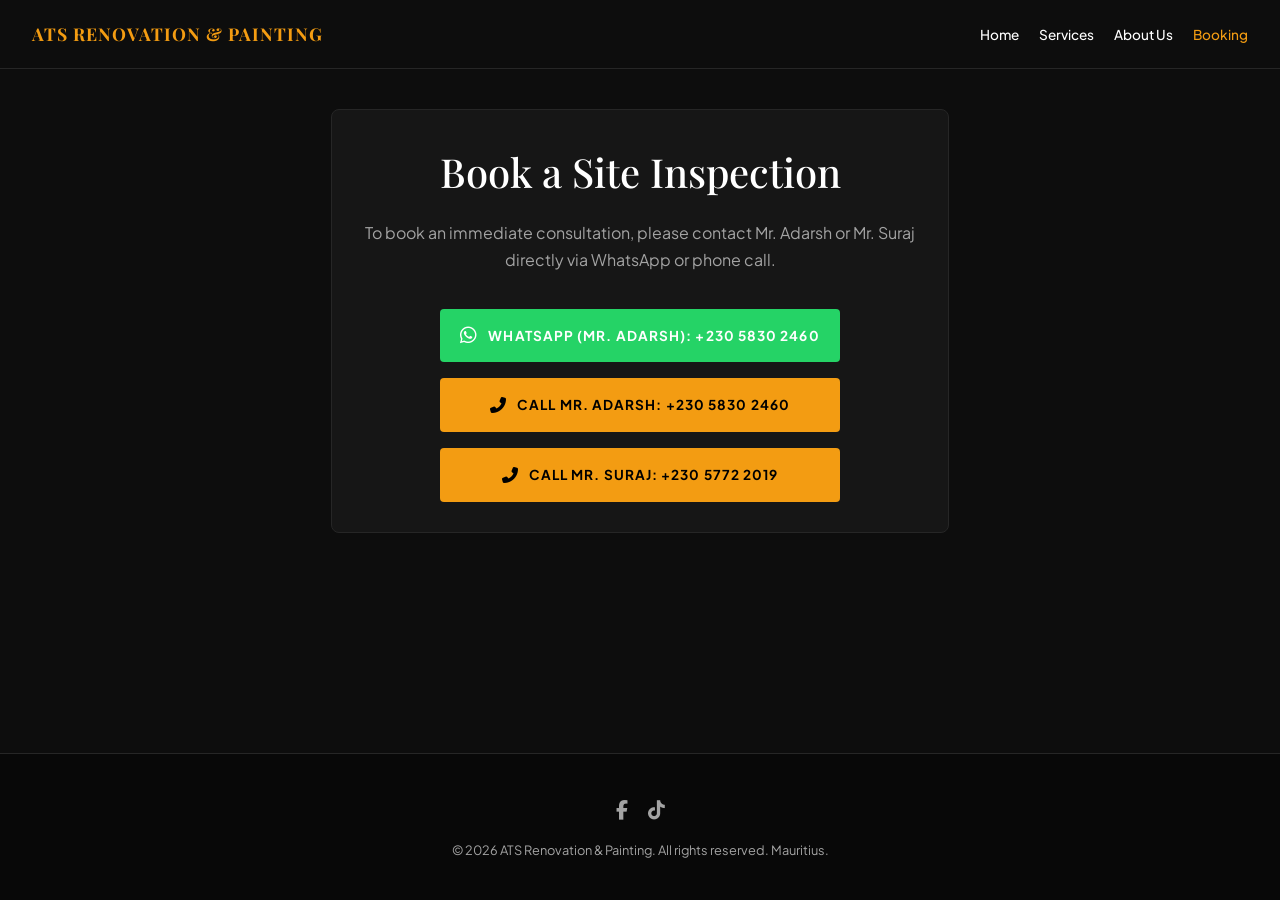
<file: booking.html>
<!-- booking.html -->
<!DOCTYPE html>
<html lang="en">
<head>
    <meta charset="UTF-8">
    <meta name="viewport" content="width=device-width, initial-scale=1.0">
    <title>Booking — ATS Renovation & Painting</title>
    <link rel="stylesheet" href="style.css">
    <link href="https://fonts.googleapis.com/css2?family=Playfair+Display:ital,wght@0,400;0,600;1,400&family=Plus+Jakarta+Sans:wght@300;400;500;600&display=swap" rel="stylesheet">
    <link rel="stylesheet" href="https://cdnjs.cloudflare.com/ajax/libs/font-awesome/6.4.0/css/all.min.css">
</head>
<body>
    <header>
        <div class="logo"><h2>ATS RENOVATION & PAINTING</h2></div>
        <nav>
            <ul>
                <li><a href="index.html">Home</a></li>
                <li><a href="services.html">Services</a></li>
                <li><a href="about.html">About Us</a></li>
                <li><a href="booking.html" class="active">Booking</a></li>
            </ul>
        </nav>
    </header>
    <main>
        <div class="container" style="max-width: 650px; text-align: center;">
            <div class="card">
                <h2 style="margin-bottom: 15px; font-size: 2.5rem; font-weight: 500;">Book a Site Inspection</h2>
                <p style="color: var(--text-muted); margin-bottom: 35px; line-height: 1.7;">To book an immediate consultation, please contact Mr. Adarsh or Mr. Suraj directly via WhatsApp or phone call.</p>
                
                <div style="display: flex; flex-direction: column; gap: 16px;">
                    <a href="https://wa.me/23058302460" target="_blank" class="btn" style="background: #25d366; color: #fff; display: flex; align-items: center; justify-content: center; gap: 10px;">
                        <i class="fab fa-whatsapp" style="font-size: 1.2rem;"></i> WhatsApp (Mr. Adarsh): +230 5830 2460
                    </a>
                    <a href="tel:+23058302460" class="btn" style="display: flex; align-items: center; justify-content: center; gap: 10px;">
                        <i class="fas fa-phone-alt" style="font-size: 1rem;"></i> Call Mr. Adarsh: +230 5830 2460
                    </a>
                    <a href="tel:+23057722019" class="btn" style="display: flex; align-items: center; justify-content: center; gap: 10px;">
                        <i class="fas fa-phone-alt" style="font-size: 1rem;"></i> Call Mr. Suraj: +230 5772 2019
                    </a>
                </div>
            </div>
        </div>
    </main>
    <footer>
        <div class="footer-content">
            <div class="social-links">
                <a href="https://www.facebook.com/share/1DntW1BdrQ/?mibextid=wwXIfr" target="_blank"><i class="fab fa-facebook-f"></i></a>
                <a href="https://www.tiktok.com/@atshousewaterproofing?_r=1&_t=ZS-99av77EejxNLink" target="_blank"><i class="fab fa-tiktok"></i></a>
            </div>
            <p class="footer-text">&copy; 2026 ATS Renovation & Painting. All rights reserved. Mauritius.</p>
        </div>
    </footer>
</body>
</html>
</file>
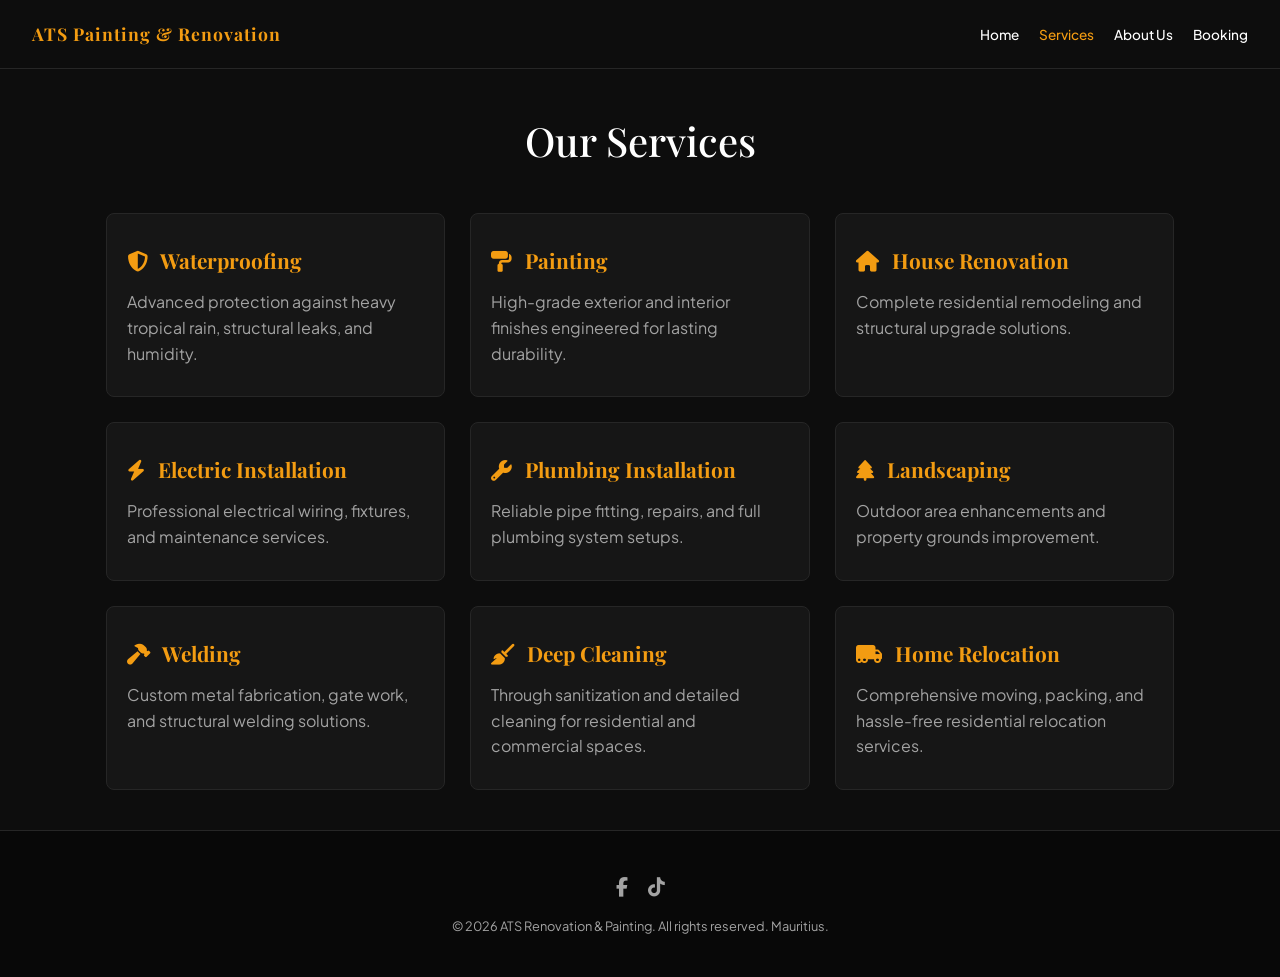
<file: services.html>
<!-- services.html -->
<!DOCTYPE html>
<html lang="en">
<head>
    <meta charset="UTF-8">
    <meta name="viewport" content="width=device-width, initial-scale=1.0">
    <title>Services — ATS Painting & Renovation</title>
    <link rel="stylesheet" href="style.css">
    <link href="https://fonts.googleapis.com/css2?family=Playfair+Display:ital,wght@0,400;0,600;1,400&family=Plus+Jakarta+Sans:wght@300;400;500;600&display=swap" rel="stylesheet">
    <link rel="stylesheet" href="https://cdnjs.cloudflare.com/ajax/libs/font-awesome/6.4.0/css/all.min.css">
</head>
<body>
    <header>
        <div class="logo"><h2>ATS Painting & Renovation</h2></div>
        <nav>
            <ul>
                <li><a href="index.html">Home</a></li>
                <li><a href="services.html" class="active">Services</a></li>
                <li><a href="about.html">About Us</a></li>
                <li><a href="booking.html">Booking</a></li>
            </ul>
        </nav>
    </header>
    <main>
        <div class="container">
            <h2 style="margin-bottom: 40px; font-size: 2.5rem; text-align: center; font-weight: 500;">Our Services</h2>
            <div style="display: grid; grid-template-columns: repeat(auto-fit, minmax(280px, 1fr)); gap: 25px;">
                <div class="card">
                    <h3 style="color: var(--accent-yellow); margin-bottom: 12px; font-size: 1.3rem;"><i class="fas fa-shield-alt" style="margin-right: 8px;"></i> Waterproofing</h3>
                    <p style="color: var(--text-muted); line-height: 1.6;">Advanced protection against heavy tropical rain, structural leaks, and humidity.</p>
                </div>
                <div class="card">
                    <h3 style="color: var(--accent-yellow); margin-bottom: 12px; font-size: 1.3rem;"><i class="fas fa-paint-roller" style="margin-right: 8px;"></i> Painting</h3>
                    <p style="color: var(--text-muted); line-height: 1.6;">High-grade exterior and interior finishes engineered for lasting durability.</p>
                </div>
                <div class="card">
                    <h3 style="color: var(--accent-yellow); margin-bottom: 12px; font-size: 1.3rem;"><i class="fas fa-home" style="margin-right: 8px;"></i> House Renovation</h3>
                    <p style="color: var(--text-muted); line-height: 1.6;">Complete residential remodeling and structural upgrade solutions.</p>
                </div>
                <div class="card">
                    <h3 style="color: var(--accent-yellow); margin-bottom: 12px; font-size: 1.3rem;"><i class="fas fa-bolt" style="margin-right: 8px;"></i> Electric Installation</h3>
                    <p style="color: var(--text-muted); line-height: 1.6;">Professional electrical wiring, fixtures, and maintenance services.</p>
                </div>
                <div class="card">
                    <h3 style="color: var(--accent-yellow); margin-bottom: 12px; font-size: 1.3rem;"><i class="fas fa-wrench" style="margin-right: 8px;"></i> Plumbing Installation</h3>
                    <p style="color: var(--text-muted); line-height: 1.6;">Reliable pipe fitting, repairs, and full plumbing system setups.</p>
                </div>
                <div class="card">
                    <h3 style="color: var(--accent-yellow); margin-bottom: 12px; font-size: 1.3rem;"><i class="fas fa-tree" style="margin-right: 8px;"></i> Landscaping</h3>
                    <p style="color: var(--text-muted); line-height: 1.6;">Outdoor area enhancements and property grounds improvement.</p>
                </div>
                <div class="card">
                    <h3 style="color: var(--accent-yellow); margin-bottom: 12px; font-size: 1.3rem;"><i class="fas fa-hammer" style="margin-right: 8px;"></i> Welding</h3>
                    <p style="color: var(--text-muted); line-height: 1.6;">Custom metal fabrication, gate work, and structural welding solutions.</p>
					
                </div>
				<div class="card">
                    <h3 style="color: var(--accent-yellow); margin-bottom: 12px; font-size: 1.3rem;"><i class="fas fa-broom" style="margin-right: 8px;"></i> Deep Cleaning</h3>
                    <p style="color: var(--text-muted); line-height: 1.6;">Through sanitization and detailed cleaning for residential and commercial spaces.</p>
					
                </div>
				<div class="card">
                    <h3 style="color: var(--accent-yellow); margin-bottom: 12px; font-size: 1.3rem;"><i class="fas fa-truck-moving" style="margin-right: 8px;"></i> Home Relocation</h3>
                    <p style="color: var(--text-muted); line-height: 1.6;">Comprehensive moving, packing, and hassle-free residential relocation services.</p>
					
                </div>
            </div>
        </div>
    </main>
    <footer>
        <div class="footer-content">
            <div class="social-links">
                <a href="https://www.facebook.com/share/1DntW1BdrQ/?mibextid=wwXIfr" target="_blank"><i class="fab fa-facebook-f"></i></a>
                <a href="https://www.tiktok.com/@atshousewaterproofing?_r=1&_t=ZS-99av77EejxNLink" target="_blank"><i class="fab fa-tiktok"></i></a>
            </div>
            <p class="footer-text">&copy; 2026 ATS Renovation & Painting. All rights reserved. Mauritius.</p>
        </div>
    </footer>
</body>
</html>
</file>
<file: style.css>
/* style.css — Mobile Optimized */
:root {
    --bg-black: #0d0d0d;
    --card-bg: #161616;
    --accent-yellow: #f39c12;
    --text-main: #ffffff;
    --text-muted: #a3a3a3;
    --border-color: #262626;
}

* {
    margin: 0;
    padding: 0;
    box-sizing: border-box;
    font-family: 'Plus Jakarta Sans', sans-serif;
}

body {
    background-color: var(--bg-black);
    color: var(--text-main);
    line-height: 1.6;
    display: flex;
    flex-direction: column;
    min-height: 100vh;
}

main {
    flex: 1;
}

/* Header & Responsive Navigation */
header {
    display: flex;
    justify-content: space-between;
    align-items: center;
    padding: 20px 32px;
    background: var(--bg-black);
    border-bottom: 1px solid var(--border-color);
    position: sticky;
    top: 0;
    z-index: 1000;
}

.logo h2 {
    font-family: 'Playfair Display', serif;
    color: var(--accent-yellow);
    letter-spacing: 1px;
    font-size: 1.1rem;
}

nav ul {
    display: flex;
    list-style: none;
    gap: 20px;
    align-items: center;
}

nav ul li a {
    color: var(--text-main);
    text-decoration: none;
    font-size: 0.85rem;
    font-weight: 500;
    transition: color 0.3s ease;
}

nav ul li a:hover, nav ul li a.active {
    color: var(--accent-yellow);
}

/* Flexible Containers & Cards */
.container {
    max-width: 1100px;
    margin: 40px auto;
    padding: 0 16px;
}

.card {
    background: var(--card-bg);
    border: 1px solid var(--border-color);
    padding: 30px 20px;
    border-radius: 8px;
}

h1, h2, h3 {
    font-family: 'Playfair Display', serif;
}

/* Mobile-friendly Touch Targets for Buttons */
.btn {
    display: block;
    width: 100%;
    max-width: 400px;
    margin: 0 auto;
    background: var(--accent-yellow);
    color: #000;
    padding: 16px 20px;
    font-weight: 700;
    text-decoration: none;
    border: none;
    cursor: pointer;
    text-transform: uppercase;
    letter-spacing: 0.08em;
    font-size: 0.85rem;
    border-radius: 4px;
    text-align: center;
    transition: opacity 0.3s ease;
}

.btn:hover {
    opacity: 0.9;
}

/* Footer */
footer {
    background: #080808;
    border-top: 1px solid var(--border-color);
    padding: 40px 16px;
    text-align: center;
    margin-top: auto;
}

.footer-content {
    max-width: 1100px;
    margin: 0 auto;
    display: flex;
    flex-direction: column;
    align-items: center;
    gap: 15px;
}

.social-links {
    display: flex;
    gap: 20px;
}

.social-links a {
    color: var(--text-muted);
    font-size: 1.2rem;
}

.footer-text {
    color: var(--text-muted);
    font-size: 0.8rem;
}

/* --- MEDIA QUERIES FOR MOBILE DEVICES --- */
@media(max-width: 768px) {
    header {
        flex-direction: column;
        padding: 15px;
        gap: 12px;
        text-align: center;
    }

    nav ul {
        gap: 12px;
        flex-wrap: wrap;
        justify-content: center;
    }

    nav ul li a {
        font-size: 0.8rem;
    }

    /* Reduce main headings sizes on phones so they don't break awkwardly */
    .container h1 {
        font-size: 2.2rem !important;
    }

    .container h2 {
        font-size: 1.8rem !important;
    }

    .card {
        padding: 20px 15px;
    }
}
</file>
